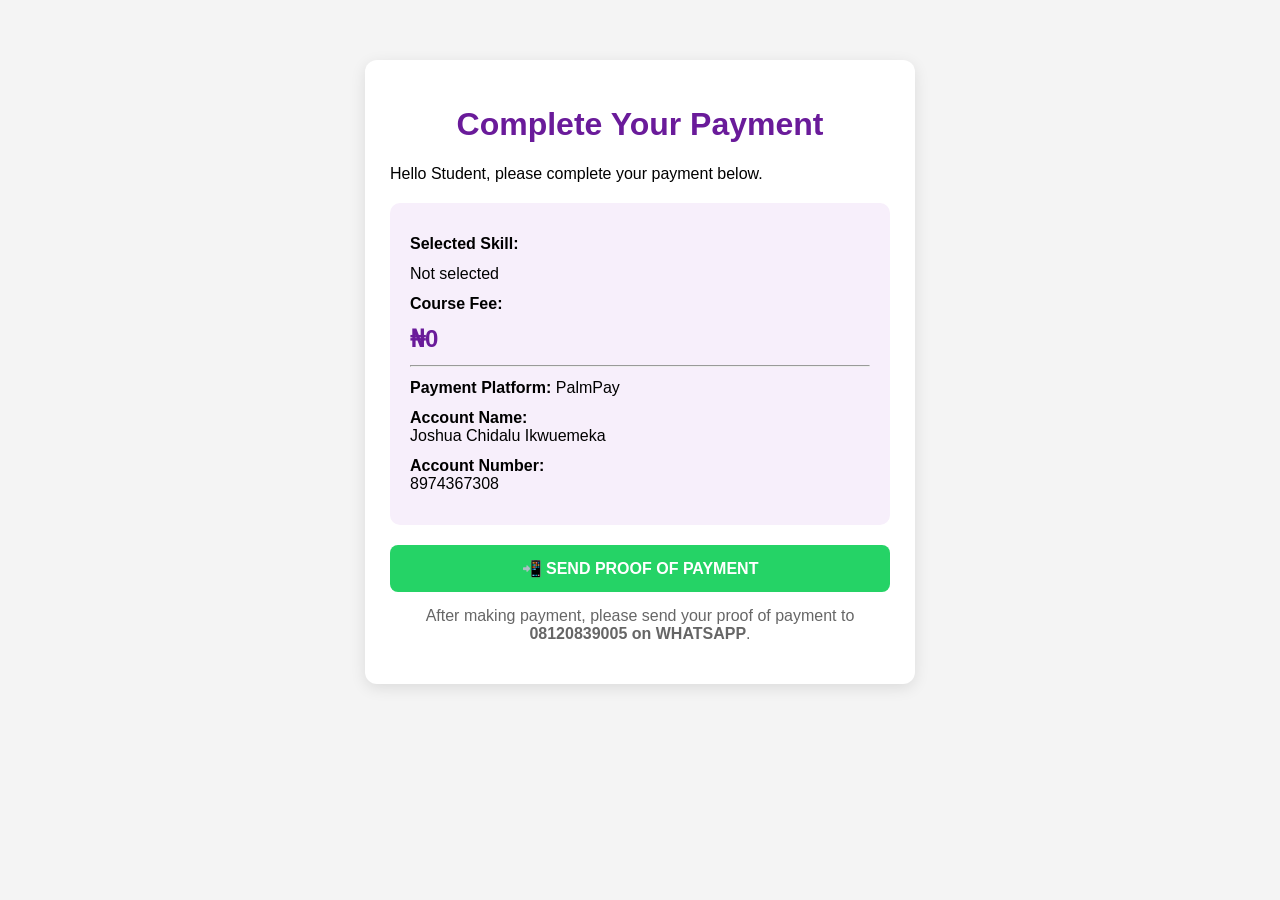
<file: payment.html>
<!DOCTYPE html>
<html lang="en">
<head>
    <meta charset="UTF-8">
    <meta name="viewport" content="width=device-width, initial-scale=1.0">
    <title>Payment - Affiliate Success Hub</title>

    <style>
        body {
            font-family: Arial, sans-serif;
            background: #f4f4f4;
            margin: 0;
            padding: 20px;
        }

        .container {
            max-width: 500px;
            margin: 40px auto;
            background: white;
            padding: 25px;
            border-radius: 12px;
            box-shadow: 0 4px 15px rgba(0,0,0,0.1);
        }

        h1 {
            text-align: center;
            color: #6a1b9a;
        }

        .payment-box {
            background: #f7effb;
            padding: 20px;
            border-radius: 10px;
            margin-top: 20px;
        }

        .payment-box p {
            margin: 12px 0;
        }

        .amount {
            font-size: 24px;
            font-weight: bold;
            color: #6a1b9a;
        }

        .whatsapp {
            display: block;
            text-align: center;
            background: #25D366;
            color: white;
            text-decoration: none;
            padding: 14px;
            border-radius: 8px;
            margin-top: 20px;
            font-weight: bold;
        }
    </style>
</head>

<body>

<div class="container">

    <h1>Complete Your Payment</h1>

    <p id="greeting"></p>

    <div class="payment-box">

        <p><strong>Selected Skill:</strong></p>
        <p id="skill"></p>

        <p><strong>Course Fee:</strong></p>
        <p class="amount" id="price"></p>

        <hr>

        <p><strong>Payment Platform:</strong> PalmPay</p>

        <p><strong>Account Name:</strong><br>
        Joshua Chidalu Ikwuemeka</p>

        <p><strong>Account Number:</strong><br>
        8974367308</p>

    </div>

    <a id="whatsappButton" class="whatsapp" href="#" target="_blank">
    📲 SEND PROOF OF PAYMENT
</a>

<p style="text-align:center; margin-top:15px; color:#666;">
    After making payment, please send your proof of payment to
    <strong>08120839005 on WHATSAPP</strong>.
    
</p>

</div>

<script>

const name = localStorage.getItem("studentName");
const skill = localStorage.getItem("studentSkill");
const price = localStorage.getItem("studentPrice");

document.getElementById("greeting").textContent =
    "Hello " + (name || "Student") + ", please complete your payment below.";

document.getElementById("skill").textContent =
    skill || "Not selected";

document.getElementById("price").textContent =
    price || "₦0";

const message =
    "Hello Affiliate Success Hub,%0A%0A" +
    "I have made payment for my registration.%0A%0A" +
    "Name: " + encodeURIComponent(name || "") + "%0A" +
    "Skill: " + encodeURIComponent(skill || "") + "%0A" +
    "Amount: " + encodeURIComponent(price || "") + "%0A%0A" +
    "I am sending my proof of payment.";

document.getElementById("whatsappButton").href =
    "https://wa.me/2348120839005?text=" + message;

</script>

</body>
</html>
</file>
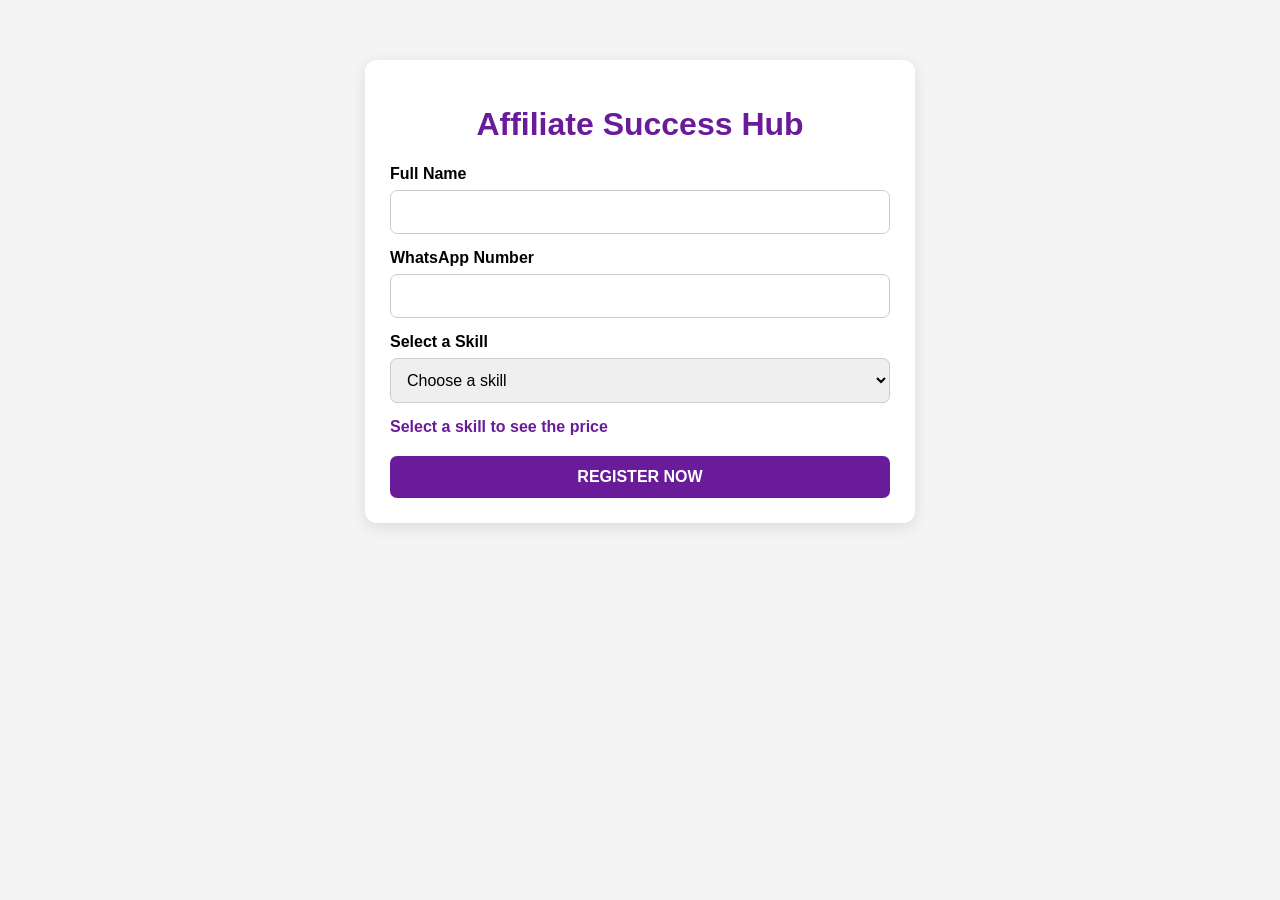
<file: register.html>
<!DOCTYPE html>
<html lang="en">
<head>
    <meta charset="UTF-8">
    <meta name="viewport" content="width=device-width, initial-scale=1.0">
    <title>Affiliate Success Hub - Register</title>

    <style>
        body {
            font-family: Arial, sans-serif;
            background: #f4f4f4;
            margin: 0;
            padding: 20px;
        }

        .container {
            max-width: 500px;
            margin: 40px auto;
            background: white;
            padding: 25px;
            border-radius: 12px;
            box-shadow: 0 4px 15px rgba(0,0,0,0.1);
        }

        h1 {
            text-align: center;
            color: #6a1b9a;
        }

        label {
            display: block;
            margin-top: 15px;
            font-weight: bold;
        }

        input, select, button {
            width: 100%;
            padding: 12px;
            margin-top: 7px;
            box-sizing: border-box;
            border-radius: 7px;
            border: 1px solid #ccc;
            font-size: 16px;
        }

        button {
            margin-top: 20px;
            background: #6a1b9a;
            color: white;
            border: none;
            cursor: pointer;
            font-weight: bold;
        }

        button:hover {
            background: #4a126b;
        }

        #price {
            margin-top: 15px;
            font-weight: bold;
            color: #6a1b9a;
        }
    </style>
</head>

<body>

<div class="container">

    <h1>Affiliate Success Hub</h1>

    <form id="registrationForm">

        <label for="name">Full Name</label>
        <input type="text" id="name" required>

        <label for="phone">WhatsApp Number</label>
        <input type="tel" id="phone" required>

        <label for="skill">Select a Skill</label>

        <select id="skill" required>
            <option value="">Choose a skill</option>
            <option value="Affiliate Marketing">Affiliate Marketing</option>
            <option value="Canva Design + eBook">Canva Design + eBook</option>
            <option value="AI Video Creation">AI Video Creation</option>
            <option value="Coding (Python)">Coding (Python)</option>
            <option value="Ghostwriting">Ghostwriting</option>
            <option value="Social Media Management">Social Media Management</option>
            <option value="Video Editing">Video Editing</option>
            <option value="Graphic Design">Graphic Design</option>
            <option value="Female Cyber Friends">Female Cyber Friends</option>
            <option value="Male Cyber Friends">Male Cyber Friends</option>
        </select>

        <div id="price">Select a skill to see the price</div>

        <button type="submit">REGISTER NOW</button>

    </form>

</div>

<script>

const prices = {
    "Affiliate Marketing": "₦5,000",
    "Canva Design + eBook": "₦5,000",
    "AI Video Creation": "₦5,000",
    "Coding (Python)": "₦7,000",
    "Ghostwriting": "₦12,000",
    "Social Media Management": "₦5,000",
    "Video Editing": "₦7,000",
    "Graphic Design": "₦7,000",
    "Female Cyber Friends": "₦5,000",
    "Male Cyber Friends": "₦5,000"
};

const skillSelect = document.getElementById("skill");
const priceDisplay = document.getElementById("price");

skillSelect.addEventListener("change", function () {

    const selectedSkill = this.value;

    if (selectedSkill && prices[selectedSkill]) {
        priceDisplay.textContent =
            "Course Fee: " + prices[selectedSkill];
    } else {
        priceDisplay.textContent =
            "Select a skill to see the price";
    }

});

document.getElementById("registrationForm").addEventListener("submit", function(event) {

    event.preventDefault();

    const name = document.getElementById("name").value.trim();
    const phone = document.getElementById("phone").value.trim();
    const selectedSkill = document.getElementById("skill").value;
    const price = prices[selectedSkill];

    localStorage.setItem("studentName", name);
    localStorage.setItem("studentPhone", phone);
    localStorage.setItem("studentSkill", selectedSkill);
    localStorage.setItem("studentPrice", price);

    const formData = new URLSearchParams();

    formData.append("name", name);
    formData.append("phone", phone);
    formData.append("skill", selectedSkill);
    formData.append("price", price);

    fetch("https://script.google.com/macros/s/AKfycbwIZxzpQbi4eOv0U217PkgjY2GsphCPdiXuOuo7GC364zNyA3UFtpzgRWvS-eGa1bqI/exec", {
        method: "POST",
        body: formData,
        mode: "no-cors"
    })
    .then(function() {
        window.location.href = "payment.html";
    })
    .catch(function(error) {
        console.log(error);
        window.location.href = "payment.html";
    });

});

</script>
</file>
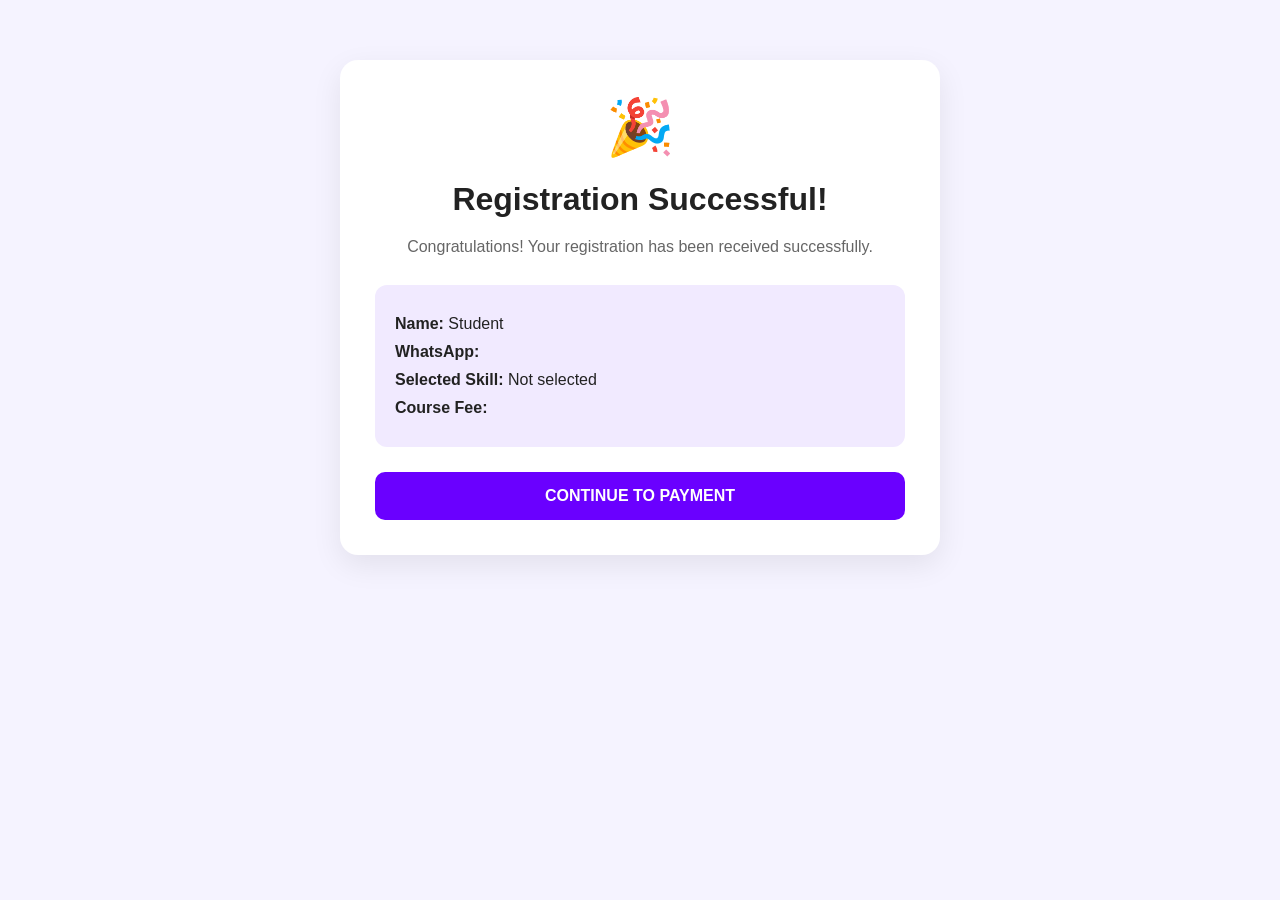
<file: success.html>
<!DOCTYPE html>
<html lang="en">
<head>
    <meta charset="UTF-8">
    <meta name="viewport" content="width=device-width, initial-scale=1.0">

    <title>Registration Successful | Affiliate Success Hub</title>

    <style>
        * {
            box-sizing: border-box;
        }

        body {
            margin: 0;
            font-family: Arial, sans-serif;
            background: #f5f3ff;
            color: #222;
        }

        .container {
            width: 90%;
            max-width: 600px;
            margin: 60px auto;
            background: white;
            padding: 35px;
            border-radius: 18px;
            box-shadow: 0 10px 30px rgba(0,0,0,0.08);
            text-align: center;
        }

        .success {
            font-size: 55px;
        }

        h1 {
            margin-bottom: 10px;
        }

        .message {
            color: #666;
            line-height: 1.6;
        }

        .details {
            margin-top: 25px;
            padding: 20px;
            background: #f1eaff;
            border-radius: 12px;
            text-align: left;
        }

        .details p {
            margin: 10px 0;
        }

        .payment-button {
            display: block;
            margin-top: 25px;
            padding: 15px;
            background: #6a00ff;
            color: white;
            text-decoration: none;
            border-radius: 10px;
            font-weight: bold;
        }
    </style>
</head>

<body>

<div class="container">

    <div class="success">🎉</div>

    <h1>Registration Successful!</h1>

    <p class="message">
        Congratulations! Your registration has been received successfully.
    </p>

    <div class="details">

        <p>
            <strong>Name:</strong>
            <span id="studentName"></span>
        </p>

        <p>
            <strong>WhatsApp:</strong>
            <span id="studentPhone"></span>
        </p>

        <p>
            <strong>Selected Skill:</strong>
            <span id="studentSkill"></span>
        </p>

        <p>
            <strong>Course Fee:</strong>
            <span id="studentPrice"></span>
        </p>

    </div>

    <a href="payment.html" class="payment-button">
        CONTINUE TO PAYMENT
    </a>

</div>

<script>

const name = localStorage.getItem("studentName") || "Student";
const phone = localStorage.getItem("studentPhone") || "";
const skill = localStorage.getItem("studentSkill") || "Not selected";
const price = localStorage.getItem("studentPrice") || "";

document.getElementById("studentName").textContent = name;
document.getElementById("studentPhone").textContent = phone;
document.getElementById("studentSkill").textContent = skill;
document.getElementById("studentPrice").textContent = price;

</script>

</body>
</html>
</file>
